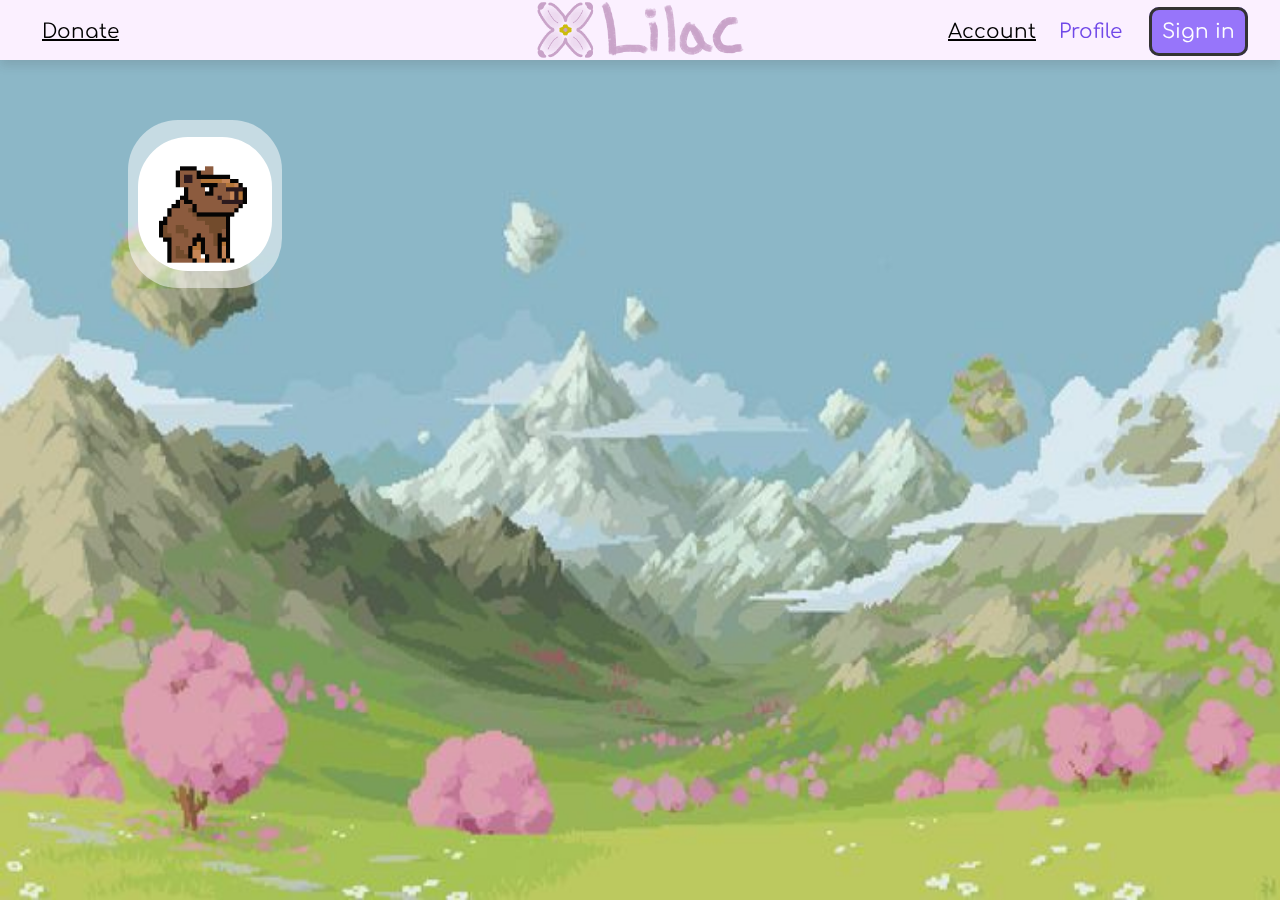
<file: profile.html>
<!DOCTYPE html>
<html lang="en">

<head>
  <meta charset="UTF-8">
  <meta http-equiv="X-UA-Compatible" content="IE=edge">
  <meta name="viewport" content="width=device-width, initial-scale=1.0">

  <!-- Favicon -->
  <link rel="icon" type="image/png" sizes="32x32" href="img/favicon-32x32.png" />
  <link rel="icon" type="image/png" sizes="16x16" href="img/favicon-16x16.png" />

  <!-- CSS -->
  <link rel="stylesheet" href="css/style.css" />
  <link rel="stylesheet" href="css/profilestyle.css" />

  <!-- Google Font -->
  <link rel="preconnect" href="https://fonts.googleapis.com" />
  <link rel="preconnect" href="https://fonts.gstatic.com" crossorigin />
  <link href="https://fonts.googleapis.com/css2?family=Comfortaa:wght@600&display=swap" rel="stylesheet" />

  <!-- Scripts -->
  <script src="profile.js" defer></script>

  <title>Lilac - Profile</title>
</head>

<body>
  <!-- HEADER -------------------------------------------------------------->
  <header class="header">
    <nav class="main-nav">
      <div class="main-nav-list container">
        <div class="nav-donations">
          <a class="main-nav-link" href="donate.html">Donate</a>
        </div>
        <div class="nav-home">
          <a href="index.html">
            <img class="logo" alt="Logo" src="img/Lilac_Logo.png" />
          </a>
        </div>
        <div class="nav-pls">
          <a class="main-nav-link" href="account.html">Account</a>
          <a class="main-nav-link">Profile</a>
          <a class="main-nav-link nav-cta sign-in-out">Sign in</a>
        </div>
      </div>
    </nav>
    <!-- END of HEADER -->
  </header>
  <!-- Profile Canvas -->
  <div class="canvas">
    <div class="profile">
      <div class="profileimage"><img src="images/capybara.png" alt=""></div>
    </div>
    <img src="images/meadow.jpg" alt="">
    <div class="commentContainer">
    </div>
    <div class="animalContainer"></div>

  </div>

</body>

</html>
</file>
<file: css/style.css>
* {
  padding: 0;
  margin: 0;
  box-sizing: border-box;
}

html {
  font-size: 62.5%; /* 1rem == 10px */
  overflow-x: hidden;
  font-family: "Comfortaa";
}

.container {
  max-width: 130rem;
  padding: 0 3.2rem;
  margin: 0 auto;
}

.grid-2col {
  display: grid;
  grid-template-columns: 1fr 1fr;
  row-gap: 9.6rem;
  column-gap: 4.8rem;
}

/* nav ******************  ******************  ****************** */

header {
  height: 6rem;
}

.main-nav {
  position: fixed;
  top: 0;
  left: 0;
  width: 100vw;
  background-color: #fbf0ff;
  z-index: 100;
  justify-content: space-evenly;
  box-shadow: 0rem 0.5rem 1rem #3d393e27;
}

.main-nav-list {
  display: grid;
  grid-template-columns: 1fr 1fr 1fr;
  align-items: center;
  height: 6rem;
  color: #7048e8;
}

.main-nav-link:link,
.main-nav-link:visited {
  color: black;
}

.main-nav-link:link.main-nav-link:hover,
.main-nav-link:link.main-nav-link:active,
.main-nav-link:visited.main-nav-link:hover,
.main-nav-link:visited.main-nav-link:active {
  color: #ae3ec9;
}

.nav-donations {
  justify-self: start;
}

.nav-home {
  justify-self: center;
}

.nav-pls {
  justify-self: end;
}

.main-nav-link {
  padding: 1rem;
  cursor: pointer;
  font-size: 2rem;
}

.logo {
  height: 6rem;
}

.sign-in-out {
  background-color: #9775fa;
  color: white;
  border: 0.3rem solid #333;
  border-radius: 1rem;
  margin-left: 1.4rem;
}

/* main ******************  ******************  ****************** */

.hero {
  position: relative;
}

.hero-inner {
  display: flex;
  /* grid-template-columns: 1fr 1fr 1fr 1fr; */
  z-index: -99;
}

#Hero1,
#Hero2,
#Hero3,
#Hero4 {
  transition: 0.5s all;
}

/* .hero-inner:has(#Hero1:hover) {
  grid-template-columns: 2fr 1fr 1fr 1fr;
} */

#Hero1:hover,
#Hero2:hover,
#Hero3:hover,
#Hero4:hover {
  width: 180%;
}

/* .hero .hero-inner:has(#Hero3:hover) {
  grid-template-columns: 1fr 1fr 2fr 1fr;
}

.hero-inner:has(#Hero4:hover) {
  grid-template-columns: 1fr 1fr 1fr 2fr;
} */

#Hero1 {
  background-image: linear-gradient(
      to right bottom,
      rgba(236, 166, 106, 0.17),
      rgba(215, 135, 65, 0.17)
    ),
    url("../img/Hero.jpg");
}

#Hero2 {
  background-image: linear-gradient(
      to right bottom,
      rgba(236, 166, 106, 0.17),
      rgba(215, 135, 65, 0.17)
    ),
    url("../img/Hero2.jpg");
}

#Hero3 {
  background-image: linear-gradient(
      to right bottom,
      rgba(236, 166, 106, 0.17),
      rgba(215, 135, 65, 0.17)
    ),
    url("../img/Hero3.jpg");
}

#Hero4 {
  background-image: linear-gradient(
      to right bottom,
      rgba(236, 166, 106, 0.17),
      rgba(215, 135, 65, 0.17)
    ),
    url("../img/Hero4.jpg");
}

.main-heading {
  position: absolute;
  white-space: nowrap;
  top: 50%;
  left: 50%;
  transform: translate(-50%, -50%);
  font-size: 9.6rem;
  color: #fff;
  pointer-events: none;
  text-shadow: 0rem 0rem 1rem rgb(68, 42, 19);
}

.hero-img {
  background-size: cover;
  background-position: center;
  border-left: 0.5rem rgba(0, 0, 0, 0.413) solid;

  height: 100vh;
  width: 100%;
}

.background {
  position: fixed;
  background-color: #fbf0ff;

  height: 100vh;
  width: 100%;
  z-index: -100;
}

/* main info ******************  ****************** */

.main-info {
  padding: 9.6rem 0;
  position: relative;
  background-color: #fff;
}

.main-info:before {
  content: " ";
  display: block;
  height: 45px;
  background-image: url("https://ecorelos.com/wp-content/uploads/2020/04/torn-border2.png");
  position: absolute;
  width: 100%;
  top: -4.5rem;
  left: 0;
}

.main-info:after {
  content: " ";
  display: block;
  width: 100%;
  height: 65px;
  background-image: url("https://ecorelos.com/wp-content/uploads/2020/04/torn-border2upside.png");
  position: absolute;
  bottom: -4.5rem;
  left: 0;
  z-index: 1;
}

.info-img {
  width: 100%;
  border-radius: 2rem;
}

.info-div {
  height: fit-content;
  align-self: center;
}

.info-header {
  font-size: 4.8rem;
  line-height: 1.2;
  margin-bottom: 2rem;
}

.info-p {
  font-size: 2.4rem;
  line-height: 1.5;
}

/* footer ******************  ****************** */

.footer {
  position: relative;
  padding: 12.8rem 0;
  border-top: 1px solid #eee;
}

.grid-footer {
  display: grid;
  grid-template-columns: 1.5fr 1.5fr 1fr 1fr 1fr;
}

.logo-col {
  display: flex;
  flex-direction: column;
}

.footer-logo {
  display: block;
  margin-bottom: 2.4rem;
}

.social-links {
  list-style: none;
  display: flex;
  gap: 2rem;
}

.social-icon {
  height: 2.4rem;
  width: 2.4rem;
}

.legal {
  font-size: 1.4rem;
  line-height: 2.5;
  color: #767676;
}

.footer-heading {
  font-size: 1.8rem;
  font-weight: 500;
  margin-bottom: 4rem;
}

.contacts {
  font-style: normal;
  font-size: 1.6rem;
  line-height: 1.6;
}

.address {
  margin-bottom: 2.4rem;
}

.footer-nav {
  list-style: none;
  display: flex;
  flex-direction: column;
  gap: 2.4rem;
}

.footer-link:link,
.footer-link:visited {
  text-decoration: none;
  font-size: 1.6rem;
  color: #767676;
  transition: all 0.3s;
}

.footer-link:hover,
.footer-link:active {
  color: #555;
}

.made-by {
  position: absolute;
  bottom: 3.6rem;
  left: 50%;
  white-space: nowrap;
  transform: translateX(-50%);
  font-size: 1.8rem;
  text-align: center;
}
</file>
<file: css/profilestyle.css>
/* canvas ******************  ******************  ****************** */
.canvas{
    background-color: green;
    width: 100vw;
    position: relative;
}

img{
    width: 100%;
    height: 100%;
}

.innerImage{
    width: 10%;
    height: calc(width);
    margin: 2%;
}

.animalContainer{
    display: flex;
    width: 100%;
    justify-content: center;
    position: absolute;
    bottom: 0;
    left: 0;
}

.commentText{
    position: absolute;
    font-size: 1.8rem !important;
    padding: 0.5rem 1rem;
    
    top: 10%;
    left: 10%;
}

.comment{
    position: relative;

}

.commentContainer{
    display: flex;
    width: 82%;
    height: 20%;
    justify-content: center;
    position: absolute;
    left: 16%;
    top: 50%;
}

.profile{
    display: flex;
    align-items: center;
    border-radius: 50px;
    margin: 0 auto;
    padding-left: 10px;
    padding-right: 10px;
    height: 20%;
    left: 10%;
    top: 60px;
    background-color: rgba(255,255,255,0.5);
    position: absolute;
}

.profileimage{
    height: 80%;
    width: fit-content;
    background-color: white;
    border-radius: 50px;
}
.userInfo{
    margin: 5px;
    display: flex;
    width: 200px;
    height: 80%;
    background-color: white;
    border-radius: 50px;
    justify-content: center;
    align-items: center;
    padding: 5px;
}
</file>
